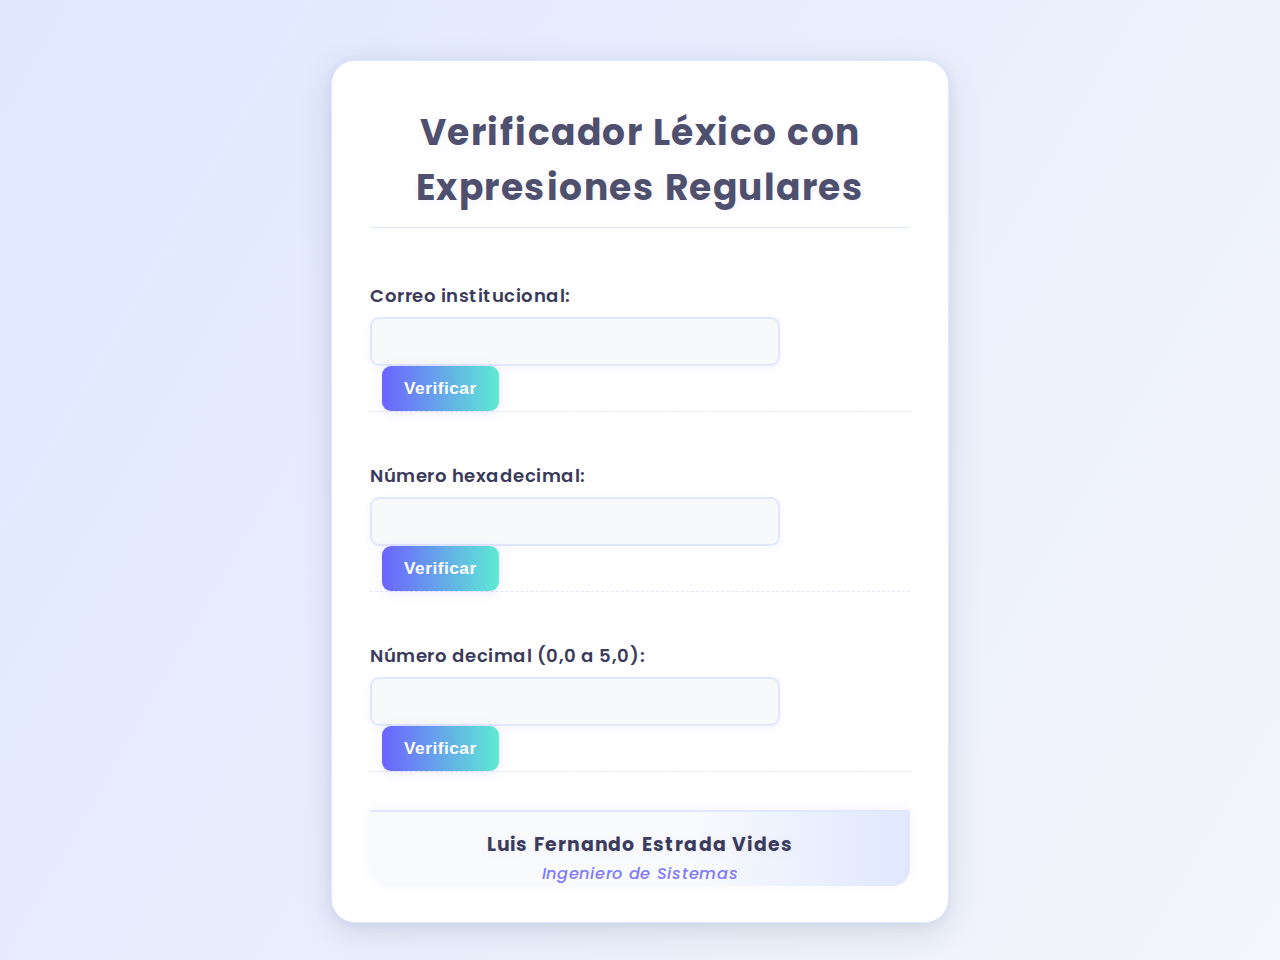
<file: index.html>
<!DOCTYPE html>
<html lang="es">
<head>
    <meta charset="UTF-8">
    <meta name="viewport" content="width=device-width, initial-scale=1.0">
    <title>Verificador Léxico Profesional</title>
    <link rel="icon" type="image/svg+xml" href="data:image/svg+xml,<svg xmlns='http://www.w3.org/2000/svg' viewBox='0 0 100 100'><circle cx='50' cy='50' r='48' fill='%236c63ff'/><text x='50%' y='58%' font-size='44' text-anchor='middle' fill='white' font-family='Poppins' dy='.3em'>LF</text></svg>">
    <link href="https://fonts.googleapis.com/css2?family=Poppins:wght@400;500;700&display=swap" rel="stylesheet">
</head>
<body>
    <div class="container">
        <h1>Verificador Léxico con Expresiones Regulares</h1>

        <div class="input-group">
            <label for="correo">Correo institucional:</label>
            <input type="text" id="correo" placeholder="">
            <button onclick="verificarCorreo()">Verificar</button>
            <span id="resultado-correo" class="resultado"></span>
        </div>

        <div class="input-group">
            <label for="hex">Número hexadecimal:</label>
            <input type="text" id="hex" placeholder="">
            <button onclick="verificarHex()">Verificar</button>
            <span id="resultado-hex" class="resultado"></span>
        </div>

        <div class="input-group">
            <label for="decimal">Número decimal (0,0 a 5,0):</label>
            <input type="text" id="decimal" placeholder="">
            <button onclick="verificarDecimal()">Verificar</button>
            <span id="resultado-decimal" class="resultado"></span>
        </div>
        <footer class="autor">
            <span class="autor-nombre">Luis Fernando Estrada Vides</span><br>
            <span class="autor-profesion">Ingeniero de Sistemas</span>
        </footer>
    </div>

    <link rel="stylesheet" href="estilos.css">
    <script src="validaciones.js"></script>
</body>
</html>
</file>
<file: estilos.css>
/* Barra superior y logo */
.topbar {
    width: 100%;
    background: #fff;
    box-shadow: 0 2px 12px #6c63ff11, 0 1.5px 8px #e0e7ff;
    padding: 0.5rem 0;
    margin-bottom: 18px;
    position: sticky;
    top: 0;
    z-index: 10;
}
.logo {
    display: flex;
    align-items: center;
    justify-content: center;
    gap: 12px;
}
.logo svg {
    display: block;
    border-radius: 50%;
    box-shadow: 0 2px 8px #6c63ff22;
}
.brand {
    font-size: 1.35rem;
    font-weight: 700;
    color: #6c63ff;
    letter-spacing: 1.2px;
    font-family: 'Poppins', 'Segoe UI', Arial, sans-serif;
    text-shadow: 0 2px 8px #b3b3ff22;
}
/* Autor */
footer.autor {
    text-align: center;
    margin-top: 38px;
    padding: 18px 0 0 0;
    border-top: 2px solid #e0e7ff;
    background: linear-gradient(90deg, #f8fafc 60%, #e0e7ff 100%);
    border-radius: 0 0 18px 18px;
    box-shadow: 0 -2px 12px #6c63ff11;
    animation: fadeInCont 1.5s 0.5s backwards;
    position: relative;
    z-index: 2;
}
.autor-nombre {
    font-size: 1.18rem;
    color: #3b3b5c;
    font-weight: 700;
    letter-spacing: 1.2px;
    text-shadow: 0 2px 8px #b3b3ff22;
    display: inline-block;
    margin-bottom: 2px;
    font-family: 'Poppins', 'Segoe UI', Arial, sans-serif;
}
.autor-profesion {
    font-size: 1.01rem;
    color: #6c63ff;
    font-weight: 500;
    letter-spacing: 0.7px;
    font-style: italic;
    display: inline-block;
    margin-top: 0px;
    opacity: 0.85;
}

body {
    font-family: 'Poppins', 'Segoe UI', Arial, sans-serif;
    background: linear-gradient(120deg, #e0e7ff 0%, #f4f6fb 100%);
    margin: 0;
    min-height: 100vh;
    overflow-x: hidden;
    color: #23233b;
}



.container {
    max-width: 540px;
    margin: 60px auto;
    background: #fff;
    border-radius: 24px;
    box-shadow: 0 8px 32px 0 rgba(60,72,88,0.16), 0 1.5px 8px 0 rgba(108,99,255,0.07);
    padding: 44px 38px 36px 38px;
    position: relative;
    overflow: hidden;
    animation: fadeInCont 1.2s cubic-bezier(.68,-0.55,.27,1.55);
    border: 1.5px solid #e0e7ff;
    transition: box-shadow 0.3s, border 0.3s;
}

@keyframes fadeInCont {
    from { opacity: 0; transform: translateY(-40px) scale(0.95); }
    to { opacity: 1; transform: translateY(0) scale(1); }
}

h1 {
    text-align: center;
    color: #4f4f6e;
    margin-bottom: 36px;
    font-size: 2.25rem;
    letter-spacing: 1.5px;
    font-weight: 700;
    text-shadow: 0 2px 8px #b3b3ff22;
    animation: tituloAnim 2s cubic-bezier(.68,-0.55,.27,1.55);
    border-bottom: 1.5px solid #e0e7ff;
    padding-bottom: 12px;
    margin-top: 0;
}

@keyframes tituloAnim {
    0% { letter-spacing: 0; opacity: 0; }
    100% { letter-spacing: 1.5px; opacity: 1; }
}

.input-group {
    margin-bottom: 32px;
    position: relative;
    animation: entradaAnim 1.2s cubic-bezier(.68,-0.55,.27,1.55);
    padding: 18px 0 0 0;
    border-bottom: 1px dashed #e0e7ff;
}

@keyframes entradaAnim {
    from { opacity: 0; transform: translateX(-40px); }
    to { opacity: 1; transform: translateX(0); }
}

label {
    display: block;
    margin-bottom: 8px;
    color: #3b3b5c;
    font-weight: 600;
    font-size: 1.13rem;
    letter-spacing: 0.5px;
    transition: color 0.3s;
    font-family: 'Poppins', 'Segoe UI', Arial, sans-serif;
}

input[type="text"] {
    width: 70%;
    padding: 12px 14px;
    border: 2px solid #e0e7ff;
    border-radius: 9px;
    font-size: 1.08rem;
    transition: border 0.3s, box-shadow 0.3s, background 0.3s;
    outline: none;
    background: #f7f9fa;
    box-shadow: 0 2px 8px #6c63ff11;
    animation: inputFade 1.2s cubic-bezier(.68,-0.55,.27,1.55);
    color: #23233b;
}

@keyframes inputFade {
    from { opacity: 0; transform: scale(0.95); }
    to { opacity: 1; transform: scale(1); }
}

input[type="text"]:focus {
    border: 2px solid #6c63ff;
    background: #fff;
    box-shadow: 0 0 0 3px #a5b4fc55;
    color: #23233b;
}

button {
    padding: 12px 22px;
    background: linear-gradient(90deg, #6c63ff 0%, #5eead4 100%);
    color: #fff;
    border: none;
    border-radius: 9px;
    font-size: 1.08rem;
    font-weight: 600;
    cursor: pointer;
    margin-left: 12px;
    box-shadow: 0 2px 12px #6c63ff22;
    transition: background 0.3s, box-shadow 0.3s, transform 0.2s;
    position: relative;
    overflow: hidden;
    z-index: 1;
    letter-spacing: 0.5px;
}
button::after {
    content: '';
    position: absolute;
    left: 0; top: 0; right: 0; bottom: 0;
    background: linear-gradient(120deg, #5eead4 0%, #6c63ff 100%);
    opacity: 0;
    transition: opacity 0.3s;
    z-index: -1;
    border-radius: 9px;
}
button:hover {
    background: linear-gradient(90deg, #5eead4 0%, #6c63ff 100%);
    box-shadow: 0 6px 24px #6c63ff33;
    transform: translateY(-2px) scale(1.04);
}
button:hover::after {
    opacity: 0.18;
}

.resultado {
    margin-left: 14px;
    font-weight: bold;
    font-size: 1.13rem;
    vertical-align: middle;
    min-width: 70px;
    display: inline-block;
    opacity: 0;
    transform: scale(0.9);
    transition: opacity 0.4s, color 0.4s, transform 0.4s;
    font-family: 'Poppins', 'Segoe UI', Arial, sans-serif;
}
.valido, .invalido {
    opacity: 1;
    transform: scale(1.1);
    animation: popResult 0.7s cubic-bezier(.68,-0.55,.27,1.55);
}
.valido {
    color: #22c55e;
    text-shadow: 0 2px 8px #22c55e33;
}
.invalido {
    color: #ef4444;
    text-shadow: 0 2px 8px #ef444433;
}
@keyframes popResult {
    0% { opacity: 0; transform: scale(0.7); }
    60% { opacity: 1; transform: scale(1.2); }
    100% { opacity: 1; transform: scale(1.1); }
}

/* Animación decorativa de burbujas */


@media (max-width: 600px) {
    .container { padding: 18px 6px; }
    input[type="text"] { width: 100%; margin-bottom: 8px; }
    button { width: 100%; margin: 0 0 8px 0; }
}
</file>
